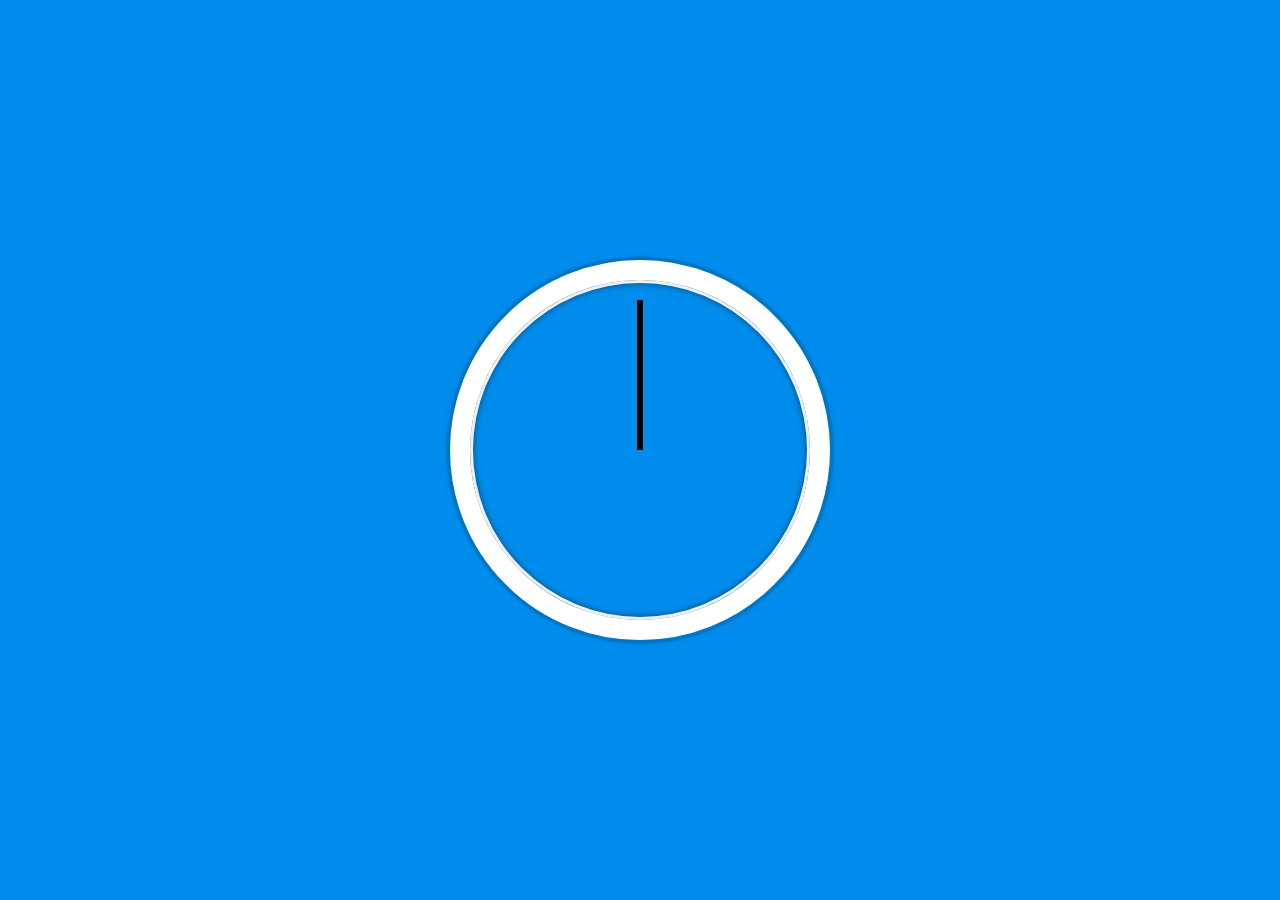
<file: 2nd/index.html>
<!DOCTYPE html>
<html lang="en">
<head>
  <meta charset="UTF-8">
  <title>JS + CSS Clock</title>
</head>
<body>


    <div class="clock">
      <div class="clock-face">
        <div class="hand hour-hand"></div>
        <div class="hand min-hand"></div>
        <div class="hand second-hand"></div>
      </div>
    </div>


  <style>
    html {
      background: #018DED url(https://unsplash.it/1500/1000?image=881&blur=5);
      background-size: cover;
      font-family: 'helvetica neue';
      text-align: center;
      font-size: 10px;
    }

    body {
      margin: 0;
      font-size: 2rem;
      display: flex;
      flex: 1;
      min-height: 100vh;
      align-items: center;
    }

    .clock {
      width: 30rem;
      height: 30rem;
      border: 20px solid white;
      border-radius: 50%;
      margin: 50px auto;
      position: relative;
      padding: 2rem;
      box-shadow:
        0 0 0 4px rgba(0,0,0,0.1),
        inset 0 0 0 3px #EFEFEF,
        inset 0 0 10px black,
        0 0 10px rgba(0,0,0,0.2);
    }

    .clock-face {
      position: relative;
      width: 100%;
      height: 100%;
      transform: translateY(-3px); /* account for the height of the clock hands */
    }

    .hand {
      width: 50%;
      height: 6px;
      background: black;
      position: absolute;
      top: 50%;
      transform-origin: 100%;
      transform: rotate(90deg);
    }

  </style>

  
  <script src="main.js"></script>
</body>
</html>
</file>
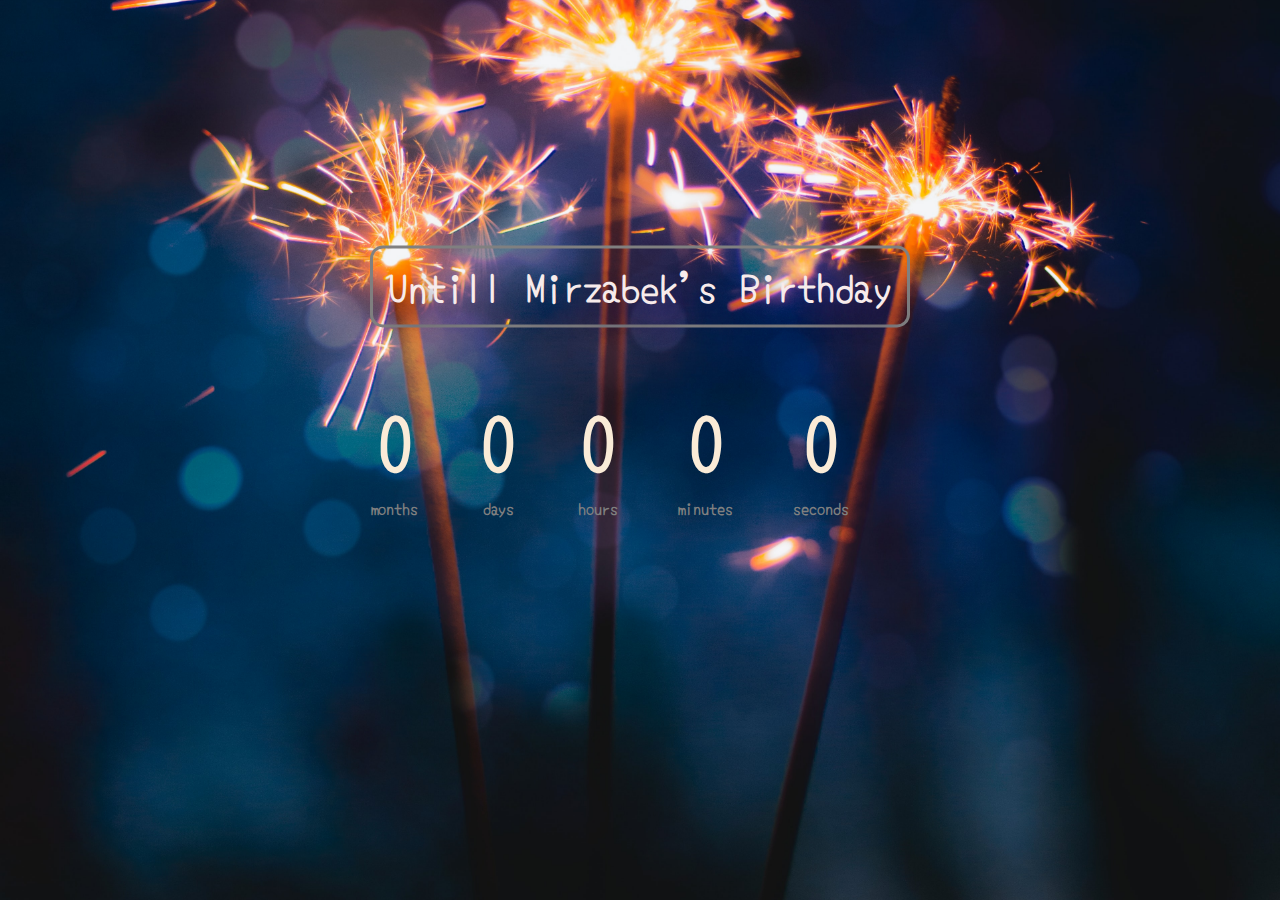
<file: countdown-webpage/index.html>
<!DOCTYPE html>
<html lang="en">
<head>
    <meta charset="UTF-8">
    <meta http-equiv="X-UA-Compatible" content="IE=edge">
    <meta name="viewport" content="width=device-width, initial-scale=1.0">
    <title>Birthday Countdown</title>
    <link rel="stylesheet" href="style.css">
    <link rel="preconnect" href="https://fonts.googleapis.com">
    <link rel="preconnect" href="https://fonts.gstatic.com" crossorigin>
    <link href="https://fonts.googleapis.com/css2?family=Yomogi&display=swap" rel="stylesheet">
    <script src="main.js" defer></script>
</head>
<body>
    <div class="title"><h1>Untill <span">Mirzabek's</span> Birthday</h1></div>
    <section>
        <div class="container">
            <div class="months">
                <h1 id="months">0</h1>
                <span>months</span>
            </div>
            <div class="days">
                <h1 id="days">0</h1>
                <span>days</span>
            </div>
            <div class="hours">
                <h1 id="hours">0</h1>
                <span>hours</span>
            </div>
            <div class="minutes">
                <h1 id="minutes">0</h1>
                <span>minutes</span>
            </div>
            <div class="seconds">
                <h1 id="seconds">0</h1>
                <span>seconds</span>
            </div>
        </div>
    </section>
</body>
</html>
</file>
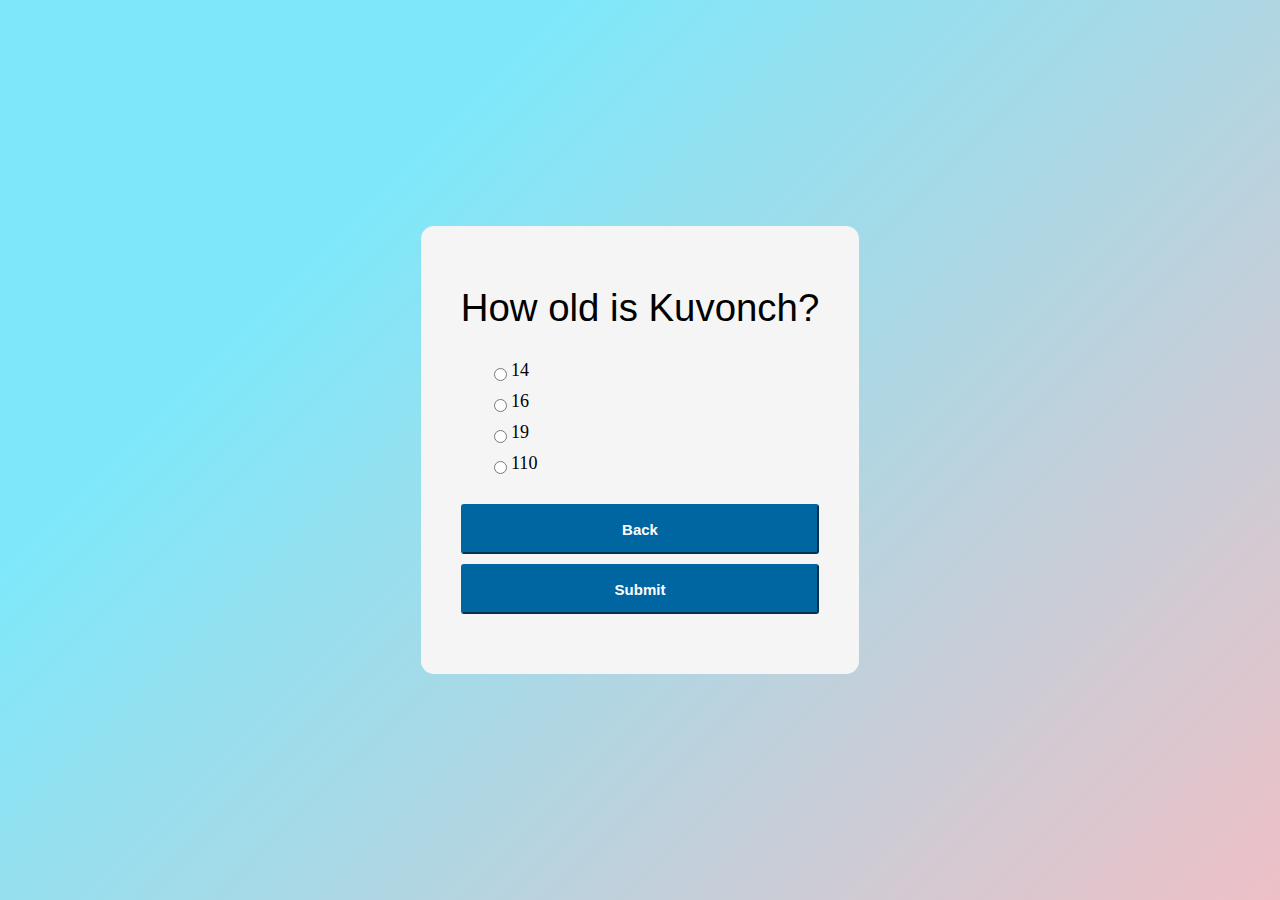
<file: quiz-app/index.html>
<!DOCTYPE html>
<html lang="en">
  <head>
    <meta charset="UTF-8" />
    <meta http-equiv="X-UA-Compatible" content="IE=edge" />
    <meta name="viewport" content="width=device-width, initial-scale=1.0" />
    <title>Questionnaire</title>
    <link rel="stylesheet" href="style.css" />
    <script src="main.js" defer></script>
  </head>
  <body>
    <div class="container">
      <h1 id="question">Question text</h1>
      <ul class="options">
        <li class="option">
          <input type="radio" id="a" name="answer" class="answer"/><label
            for="a"
            id="a_text"
          >Question</label>
        </li>
        <li class="option">
          <input type="radio" id="b" name="answer" class="answer"/><label
            for="b"
            id="b_text"
          >Question</label>
        </li>
        <li class="option">
          <input type="radio" id="c" name="answer" class="answer"/><label
            for="c"
            id="c_text"
          >Question</label>
        </li>
        <li class="option">
          <input type="radio" id="d" name="answer" class="answer"/><label
            for="d"
            id="d_text"
          >Question</label>
        </li>
      </ul>
      <button class="back-btn">Back</button>
      <button class="btn">Submit</button>
    </div>
  </body>
</html>
</file>
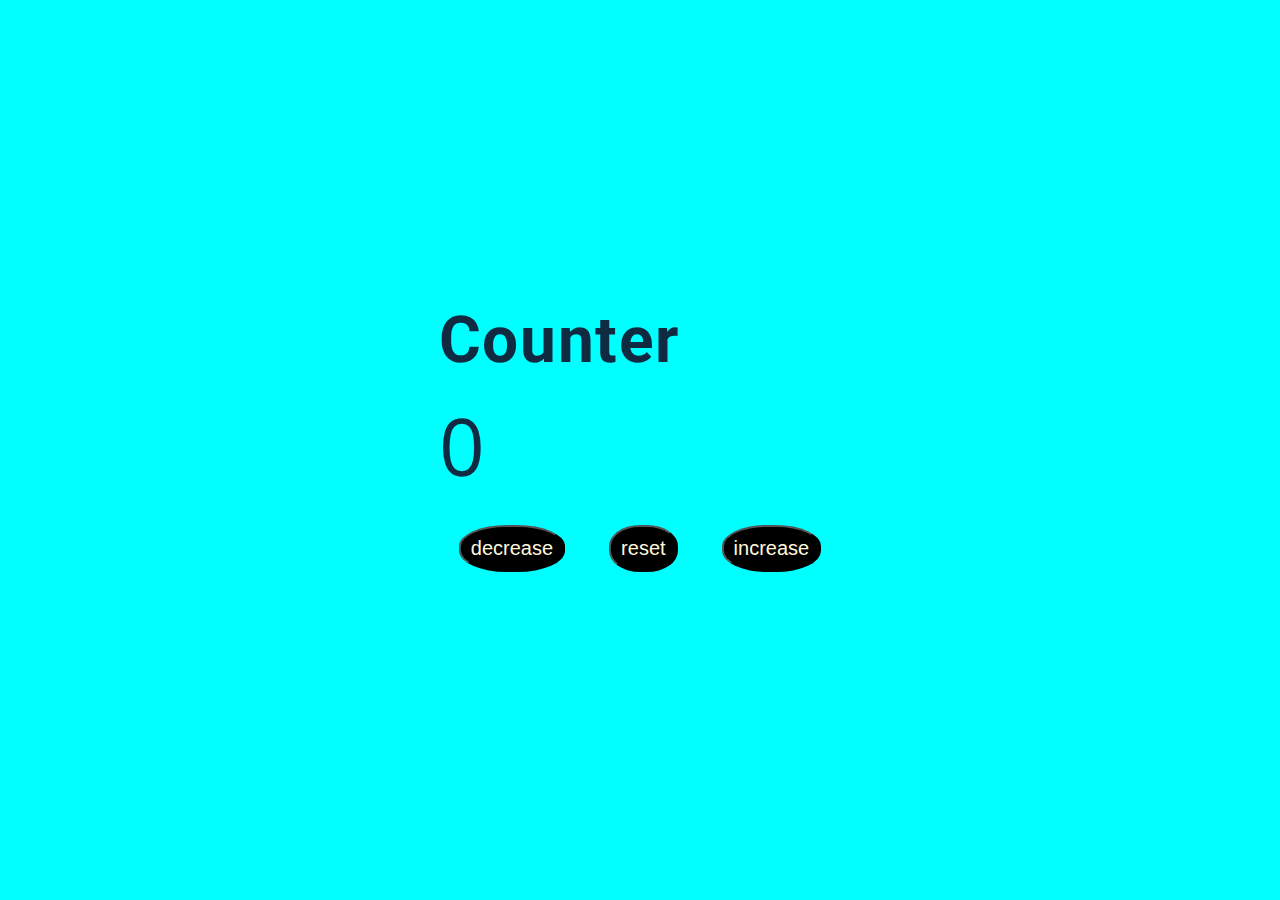
<file: simpler projects/counter/index.html>
<!DOCTYPE html>
<html lang="en">
<head>
    <meta charset="UTF-8">
    <meta http-equiv="X-UA-Compatible" content="IE=edge">
    <meta name="viewport" content="width=device-width, initial-scale=1.0">
    <title>Document</title>
    <link rel="stylesheet" href="style.css">
</head>
<body>
    <main>
        <div class="container">
            <h1>
                counter
            </h1>
            <span id="value">0</span>
            <div class="button-container">
                <button class="btn decrease">decrease</button>
                <button class="btn reset">reset</button>
                <button class="btn increase">increase</button>
            </div>
        </div>
    </main>
<!-- javascript -->
<script src="js.js"></script>
</body>
</html>
</file>
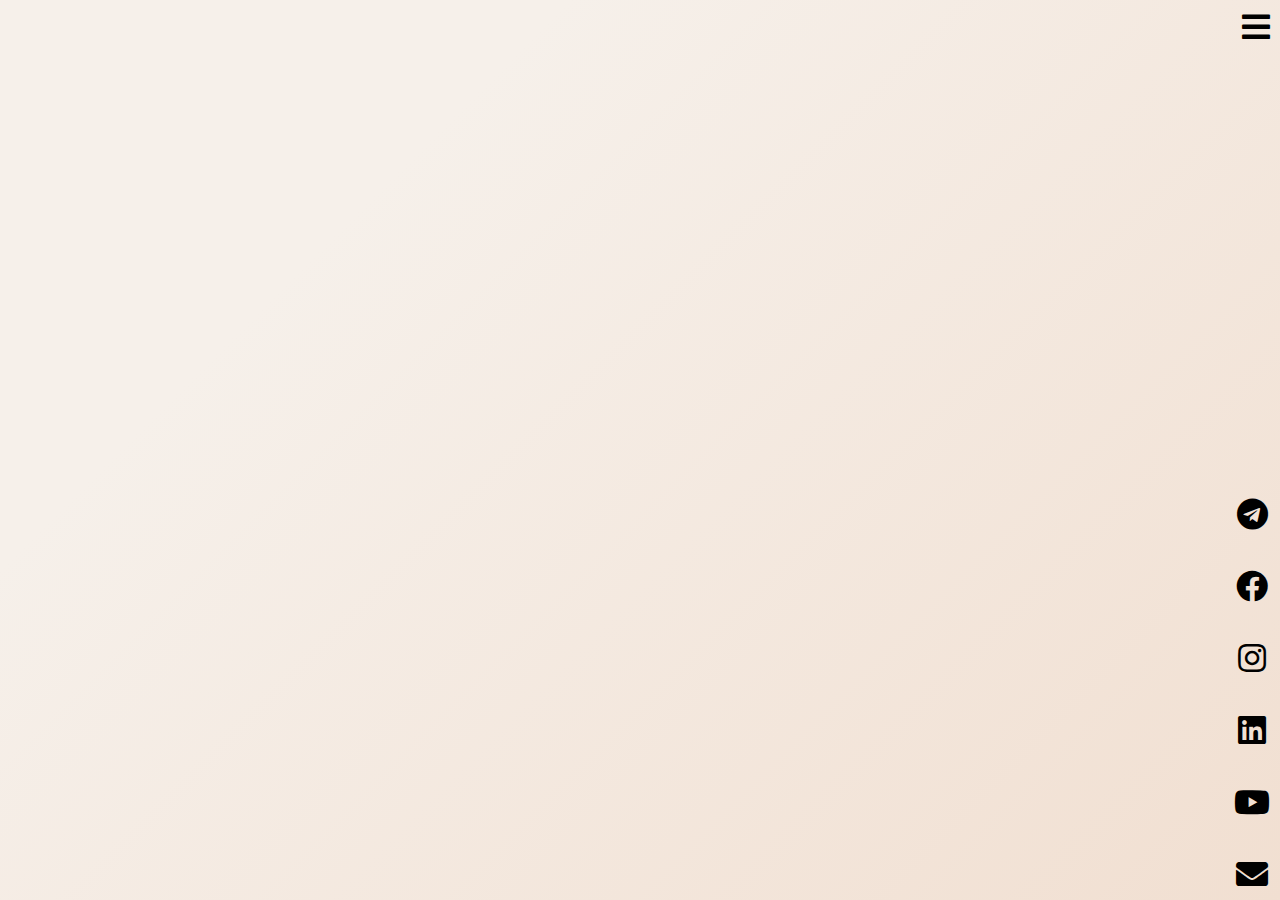
<file: simpler projects/hamburger menu/index.html>
<!DOCTYPE html>
<html lang="en">
<head>
    <meta charset="UTF-8">
    <meta http-equiv="X-UA-Compatible" content="IE=edge">
    <meta name="viewport" content="width=device-width, initial-scale=1.0">
    <title>Document</title>
    <link rel="stylesheet" href="style.css">
    <link rel="stylesheet" href="https://cdnjs.cloudflare.com/ajax/libs/font-awesome/5.15.3/css/all.min.css">
    <script src="main.js" defer></script>
</head>
<body>
    <div class="bar">
        <i class="fas fa-bars"></i>
    </div>
    <nav class="social-icons">
        <ul class="icons">
            <li class="icon"><i class="fab fa-telegram"></i></li>
            <li class="icon"><i class="fab fa-facebook"></i></li>
            <li class="icon"><i class="fab fa-instagram"></i></li>
            <li class="icon"><i class="fab fa-linkedin"></i></li>
            <li class="icon"><i class="fab fa-youtube"></i></li>
            <li class="icon"><i class="fas fa-envelope"></i></li>
        </ul>
    </nav>
</body>
</html>
</file>
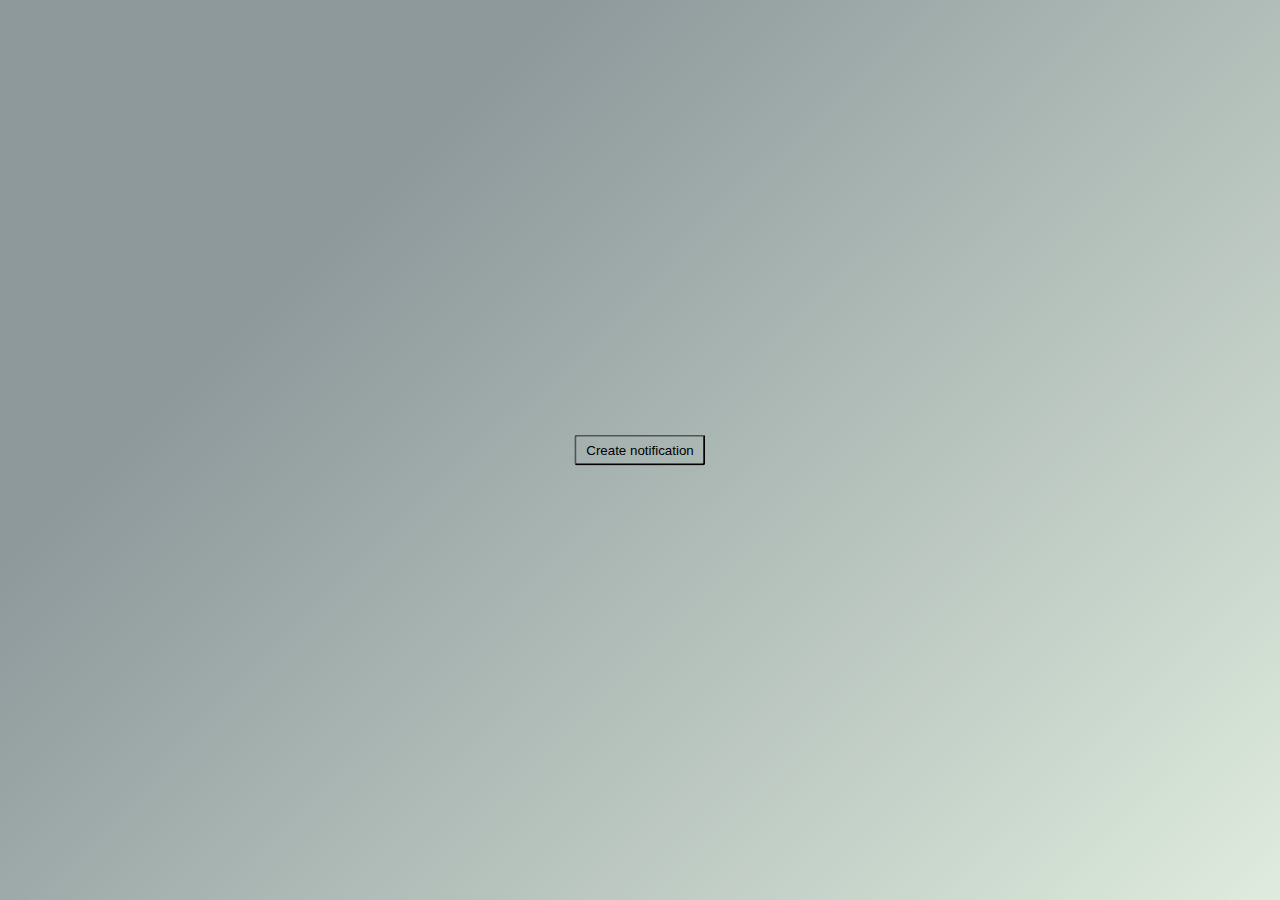
<file: simpler projects/notification/index.html>
<!DOCTYPE html>
<html lang="en">
<head>
    <meta charset="UTF-8">
    <meta http-equiv="X-UA-Compatible" content="IE=edge">
    <meta name="viewport" content="width=device-width, initial-scale=1.0">
    <title>Document</title>
    <link rel="stylesheet" href="style.css">
    <script src="main.js" defer></script>
</head>
<body>
    <div class="container">
        
    </div>
    <button class="btn">
        Create notification
    </button>
</body>
</html>
</file>
<file: countdown-webpage/style.css>
*{
    margin: 0;
    padding: 0;
    box-sizing: border-box;
}

body{
    font-family: 'Yomogi', cursive;
}

section{
    background-image: url('./birthday.jpg');
    background-position: center center;
    min-height: 100vh;
    background-size: cover;
    display: flex;
    justify-content: center;
    align-items: center;
}

.container{
    display: flex;
    justify-content: space-between;
    align-items: center;
}

.container div{
    margin-right: 60px;
    text-align: center;
}

.container div h1{
    font-size: 5em;
    color: antiquewhite;
}

span{
    color: grey;
    font-weight: 600;
}

.title{
    position: absolute;
    top: 30%;
    left: 50%;
    transform: translate(-50%, -30%);
    color: rgb(247, 235, 235);
    font-size: larger;
    border: 3px solid grey;
    border-radius: 13px;
    padding: 10px 15px;
}

.title h1{
    text-shadow: 5px 15px 25px rgb(30, 17, 73); 
}

.title span{
    color: rgb(149, 163, 96);
    font-weight: 900;
}
</file>
<file: quiz-app/style.css>
* {
  box-sizing: border-box;
  margin: 0;
  padding: 0;
}

body {
  background-color: #eec0c6;
  background-image: linear-gradient(315deg, #eec0c6 0%, #7ee8fa 74%);
  min-height: 100vh;
  display: flex;
  align-items: center;
  justify-content: center;
}

.container {
  display: flex;
  flex-direction: column;
  background-color: whitesmoke;
  border-radius: 13px;
  padding: 60px 40px;
}

.container h1 {
  font-size: 2.4em;
  font-family: "Gill Sans", "Gill Sans MT", Calibri, "Trebuchet MS", sans-serif;
  font-weight: 500;
}

.options {
  margin: 20px auto;
}

.option {
  width: 300px;
  display: flex;
  justify-content: start;
  margin: 10px auto;
}

.options li {
  list-style-type: none;
  font-size: 1.13em;
  text-align: start;
}

input {
  margin: 0 4px;
  transform: translateY(4px);
}

.btn {
  max-width: 100%;
  background: #0066a2;
  color: white;
  border-style: outset;
  border-color: #0066a2;
  height: 50px;
  font: bold 15px arial, sans-serif;
  text-shadow: none;
  outline: none;
  cursor: pointer;
  transition: transform 0.3s ease-in-out;
  border-radius: 3px;
}

.btn:hover {
  background-color: rgb(64, 69, 133);
  transform: translateY(5px);
  transition: transform 0.3s ease-in-out;
}

.back-btn{
  max-width: 100%;
  background: #0066a2;
  color: white;
  border-style: outset;
  border-color: #0066a2;
  height: 50px;
  font: bold 15px arial, sans-serif;
  text-shadow: none;
  outline: none;
  cursor: pointer;
  transition: transform 0.3s ease-in-out;
  border-radius: 3px;
  margin-bottom: 10px;
}

.back-btn:hover{
  background-color: rgb(64, 69, 133);
  transform: translateY(5px);
  transition: transform 0.3s ease-in-out;
}
</file>
<file: simpler projects/counter/style.css>
/*
=============== 
Fonts
===============
*/
@import url("https://fonts.googleapis.com/css?family=Open+Sans|Roboto:400,700&display=swap");

/*
=============== 
Variables
===============
*/

:root {
  /* dark shades of primary color*/
  --clr-primary-1: hsl(205, 86%, 17%);
  --clr-primary-2: hsl(205, 77%, 27%);
  --clr-primary-3: hsl(205, 72%, 37%);
  --clr-primary-4: hsl(205, 63%, 48%);
  /* primary/main color */
  --clr-primary-5: hsl(205, 78%, 60%);
  /* lighter shades of primary color */
  --clr-primary-6: hsl(205, 89%, 70%);
  --clr-primary-7: hsl(205, 90%, 76%);
  --clr-primary-8: hsl(205, 86%, 81%);
  --clr-primary-9: hsl(205, 90%, 88%);
  --clr-primary-10: hsl(205, 100%, 96%);
  /* darkest grey - used for headings */
  --clr-grey-1: hsl(209, 61%, 16%);
  --clr-grey-2: hsl(211, 39%, 23%);
  --clr-grey-3: hsl(209, 34%, 30%);
  --clr-grey-4: hsl(209, 28%, 39%);
  /* grey used for paragraphs */
  --clr-grey-5: hsl(210, 22%, 49%);
  --clr-grey-6: hsl(209, 23%, 60%);
  --clr-grey-7: hsl(211, 27%, 70%);
  --clr-grey-8: hsl(210, 31%, 80%);
  --clr-grey-9: hsl(212, 33%, 89%);
  --clr-grey-10: hsl(210, 36%, 96%);
  --clr-white: #fff;
  --clr-red-dark: hsl(360, 67%, 44%);
  --clr-red-light: hsl(360, 71%, 66%);
  --clr-green-dark: hsl(125, 67%, 44%);
  --clr-green-light: hsl(125, 71%, 66%);
  --clr-black: #222;
  --ff-primary: "Roboto", sans-serif;
  --ff-secondary: "Open Sans", sans-serif;
  --transition: all 0.3s linear;
  --spacing: 0.1rem;
  --radius: 0.25rem;
  --light-shadow: 0 5px 15px rgba(0, 0, 0, 0.1);
  --dark-shadow: 0 5px 15px rgba(0, 0, 0, 0.2);
  --max-width: 1170px;
  --fixed-width: 620px;
}
/*
=============== 
Global Styles
===============
*/

*,
::after,
::before {
  margin: 0;
  padding: 0;
  box-sizing: border-box;
  background-color: cyan;
}
body {
  font-family: var(--ff-secondary);
  background: var(--clr-grey-10);
  color: var(--clr-grey-1);
  line-height: 1.5;
  font-size: 0.875rem;
}
ul {
  list-style-type: none;
}
a {
  text-decoration: none;
}
h1,
h2,
h3,
h4 {
  letter-spacing: var(--spacing);
  text-transform: capitalize;
  line-height: 1.25;
  margin-bottom: 0.75rem;
  font-family: var(--ff-primary);
}
h1 {
  font-size: 3rem;
}
h2 {
  font-size: 2rem;
}
h3 {
  font-size: 1.25rem;
}
h4 {
  font-size: 0.875rem;
}
p {
  margin-bottom: 1.25rem;
  color: var(--clr-grey-5);
}
@media screen and (min-width: 800px) {
  h1 {
    font-size: 4rem;
  }
  h2 {
    font-size: 2.5rem;
  }
  h3 {
    font-size: 1.75rem;
  }
  h4 {
    font-size: 1rem;
  }
  body {
    font-size: 1rem;
  }
  h1,
  h2,
  h3,
  h4 {
    line-height: 1;
  }
}
/*  global classes */

/* section */
.section {
  padding: 5rem 0;
}

.section-center {
  width: 90vw;
  margin: 0 auto;
  max-width: 1170px;
}
@media screen and (min-width: 992px) {
  .section-center {
    width: 95vw;
  }
}
main {
  min-height: 100vh;
  display: grid;
  place-items: center;

}


#value{
    font-size: 5rem;
    text-align: center;
}

.btn{
    margin: 10px;
    font-size: 20px;
    border-radius: 45%;
    padding: 10px;
    color: cornsilk;
    background-color: black;
    cursor: pointer;
    position: relative;
    margin: 20px;
}
.btn:hover{
    font-size: 1.5rem;
    box-sizing: border-box;
    outline: none;
    border-collapse: separate;
    

}
</file>
<file: simpler projects/hamburger menu/style.css>
* {
  box-sizing: border-box;
  margin: 0;
  padding: 0;
}

body {
  height: 100vh;
  position: relative;
  background-color: #f1dfd1;
  background-image: linear-gradient(315deg, #f1dfd1 0%, #f6f0ea 74%);
  overflow-x: hidden;
}

.bar{
    position: absolute;
    top: 10px;
    right: 10px;
    font-size: 2rem;
    cursor: pointer;
}

i{
    font-size: 2rem;
}


.social-icons{
    position: absolute;
    right: 0px;
    bottom: 10px;
}

.social-icons ul{
    display: flex;
    flex-direction: column;
    justify-content: center;
    align-items: center;
    list-style-type: none;
}

.social-icons ul li{
    margin-top: 40px;
    margin-right: 10px;
    cursor: pointer;
}

.social-icons ul li:hover{
    transform: scale(1.1);
}

.icons{
    transition: transform .5s ease-in-out;
}

.icons.active{
    transform: translateX(100%);
}
</file>
<file: simpler projects/notification/style.css>
*{
    box-sizing: border-box;
    margin: 0;
    padding: 0;
}


body{
    position: relative;
    min-height: 100vh;
    background-color: #deebdd;
    background-image: linear-gradient(315deg, #deebdd 0%, #8d999b 74%);
    overflow-x: hidden;
}

.btn{
    position: absolute;
    left: 50%;
    top: 50%;
    transform: translate(-50%, -50%);
    padding: 6px 10px;
    outline: none;
    background-color: transparent;
    border-radius: 3px;
    cursor: pointer;
}


.container{
    position: absolute;
    bottom: 10px;
    right: 10px;
    background-color: gray;
    border-radius: 10px;
}

.box{
    width: 100%;
    height: 40px;
    background-color: white;
    margin: 10px;
    border-radius: 13px;
    text-align: center;
    display: flex;
    justify-content: center;
    align-items: center;
}

.box.transform{
    transform: translateX(100%);
    animation: animation 2s forwards;
}

.box.display{
    display: none;
}

@keyframes animation{
    from{
        transform: translateX(0);
    }
    to{
        transform: translateX(100%);
    }
}
</file>
